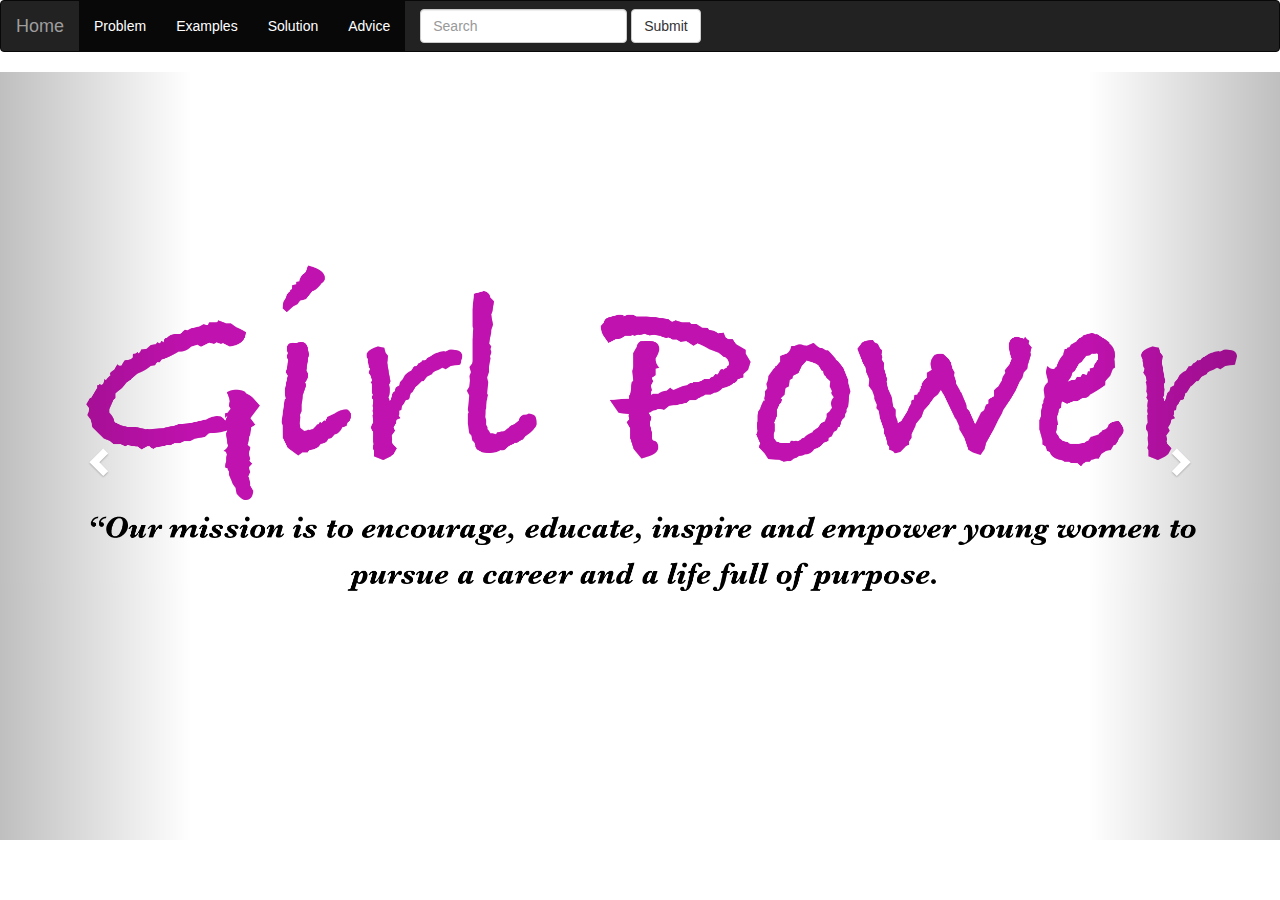
<file: index.html>
<!DOCTYPE html>
<html> 
<head>
<title> GIRL POWER </title>
  <meta charset="utf-8">
  <meta name="viewport" content="width=device-width, initial-scale=1">
  <link rel="stylesheet" href="https://maxcdn.bootstrapcdn.com/bootstrap/3.3.7/css/bootstrap.min.css">
  <script src="https://ajax.googleapis.com/ajax/libs/jquery/3.2.1/jquery.min.js"></script>
  <script src="https://maxcdn.bootstrapcdn.com/bootstrap/3.3.7/js/bootstrap.min.js"></script>
<link rel="stylesheet" type="text/css" href="css/index.css">
</head>
<body>
<div id="index">
<nav class="navbar navbar-inverse">
  <div class="container-fluid">
    <!-- Brand and toggle get grouped for better mobile display -->
    <div class="navbar-header">
      <button type="button" class="navbar-toggle collapsed" data-toggle="collapse" data-target="#bs-example-navbar-collapse-1" aria-expanded="false">
        <span class="sr-only">Toggle navigation</span>
        <span class="icon-bar"></span>
        <span class="icon-bar"></span>
        <span class="icon-bar"></span>
      </button>
      <a class="navbar-brand" href="index.html" class="active">Home</a>
    </div>

    <!-- Collect the nav links, forms, and other content for toggling -->
    <div class="collapse navbar-collapse" id="bs-example-navbar-collapse-1">
      <ul class="nav navbar-nav">
        <li class="active" ><a href="Problem.html">Problem <span class="sr-only">(current)</span></a></li>
        <li class="active"><a href="examples.html">Examples</a></li>
        <li class="active"><a href="Solution.html">Solution</a></li>
        <li class="active"><a href="advice.html">Advice</a></li>
 
      </ul>
      <form class="navbar-form navbar-left">
        <div class="form-group">
          <input type="text" class="form-control" placeholder="Search">
        </div>
        <button type="submit" class="btn btn-default">Submit</button>
      </form>
      <ul class="nav navbar-nav navbar-right">
       
   
      </ul>
    </div><!-- /.navbar-collapse -->
  </div><!-- /.container-fluid -->
</nav>




<!--this is sliding part-->
<div id="myCarousel" class="carousel slide" data-ride="carousel">
  <!-- Indicators -->
  <ol class="carousel-indicators">
    <li data-target="#myCarousel" data-slide-to="0" class="active"></li>
    <li data-target="#myCarousel" data-slide-to="1"></li>
    <li data-target="#myCarousel" data-slide-to="2"></li>
  </ol>

  <!-- Wrapper for slides -->
  <div class="carousel-inner">
<div class="item active">
      <img src="images/maya.png" alt=" Oprah Winfery" style=" width: 100%; height: 100%;">
    </div>
    <div class="item">
      <img src="images/IMG_1.jpg" alt=" Oprah Winfery" style=" width: 100%; height: 100%;">
    </div>

    <div class="item">
      <img src="images/IMG_2.jpg" alt="Ellen Degeneres" style="width: 100%;">
    </div>

    <div class="item">
      <img src="images/IMG_3.jpg" alt="Emma Watson" style="width: 100%;">
    </div>

      <div class="item">
      <img src="images/IMG_4.jpg" alt="Michelle Obama" style="width: 100%;">
    </div>

    <div class="item">
      <img src="images/IMG_6.jpg" alt="Malala" style="width: 100%;">
    </div>

  </div>

  <!-- Left and right controls -->
  <a class="left carousel-control" href="#myCarousel" data-slide="prev">
    <span class="glyphicon glyphicon-chevron-left"></span>
    <span class="sr-only">Previous</span>
  </a>
  <a class="right carousel-control" href="#myCarousel" data-slide="next">
    <span class="glyphicon glyphicon-chevron-right"></span>
    <span class="sr-only">Next</span>
  </a>
</div>

</div>
</body>
</html>
</file>
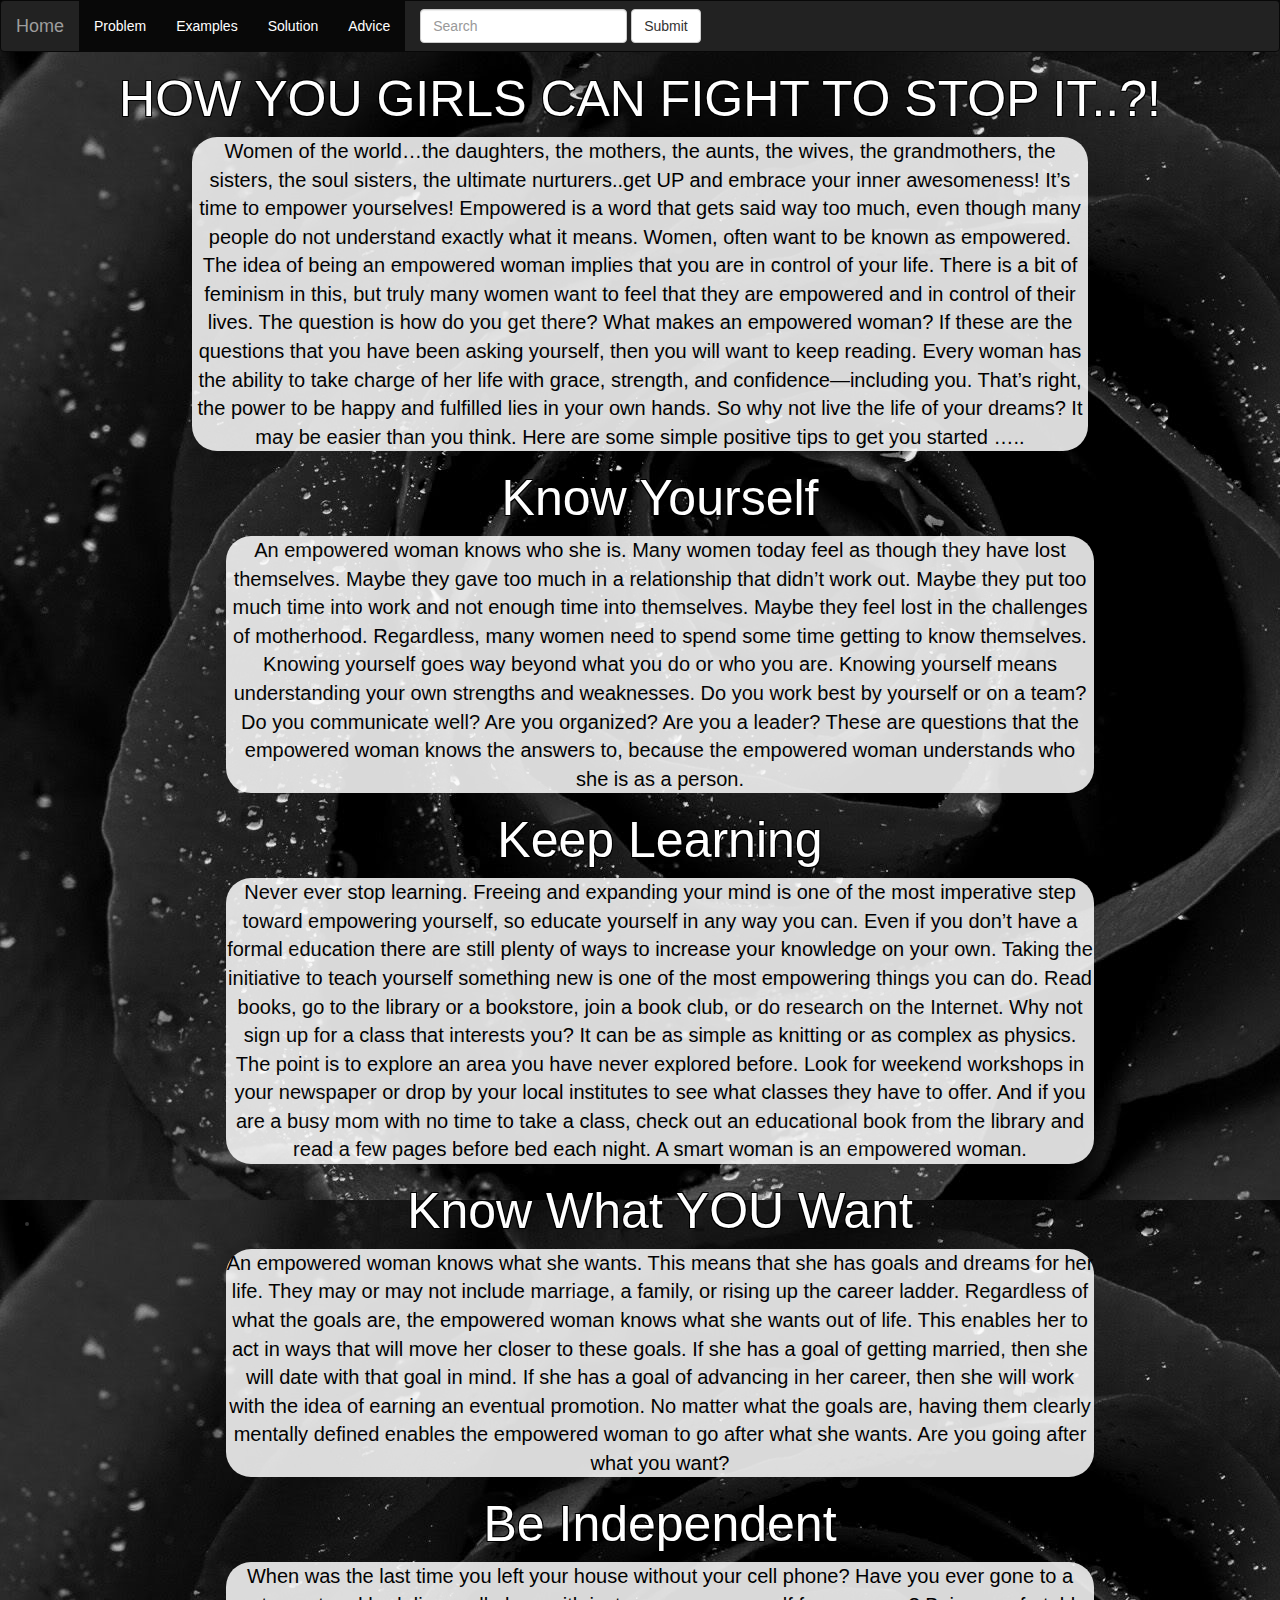
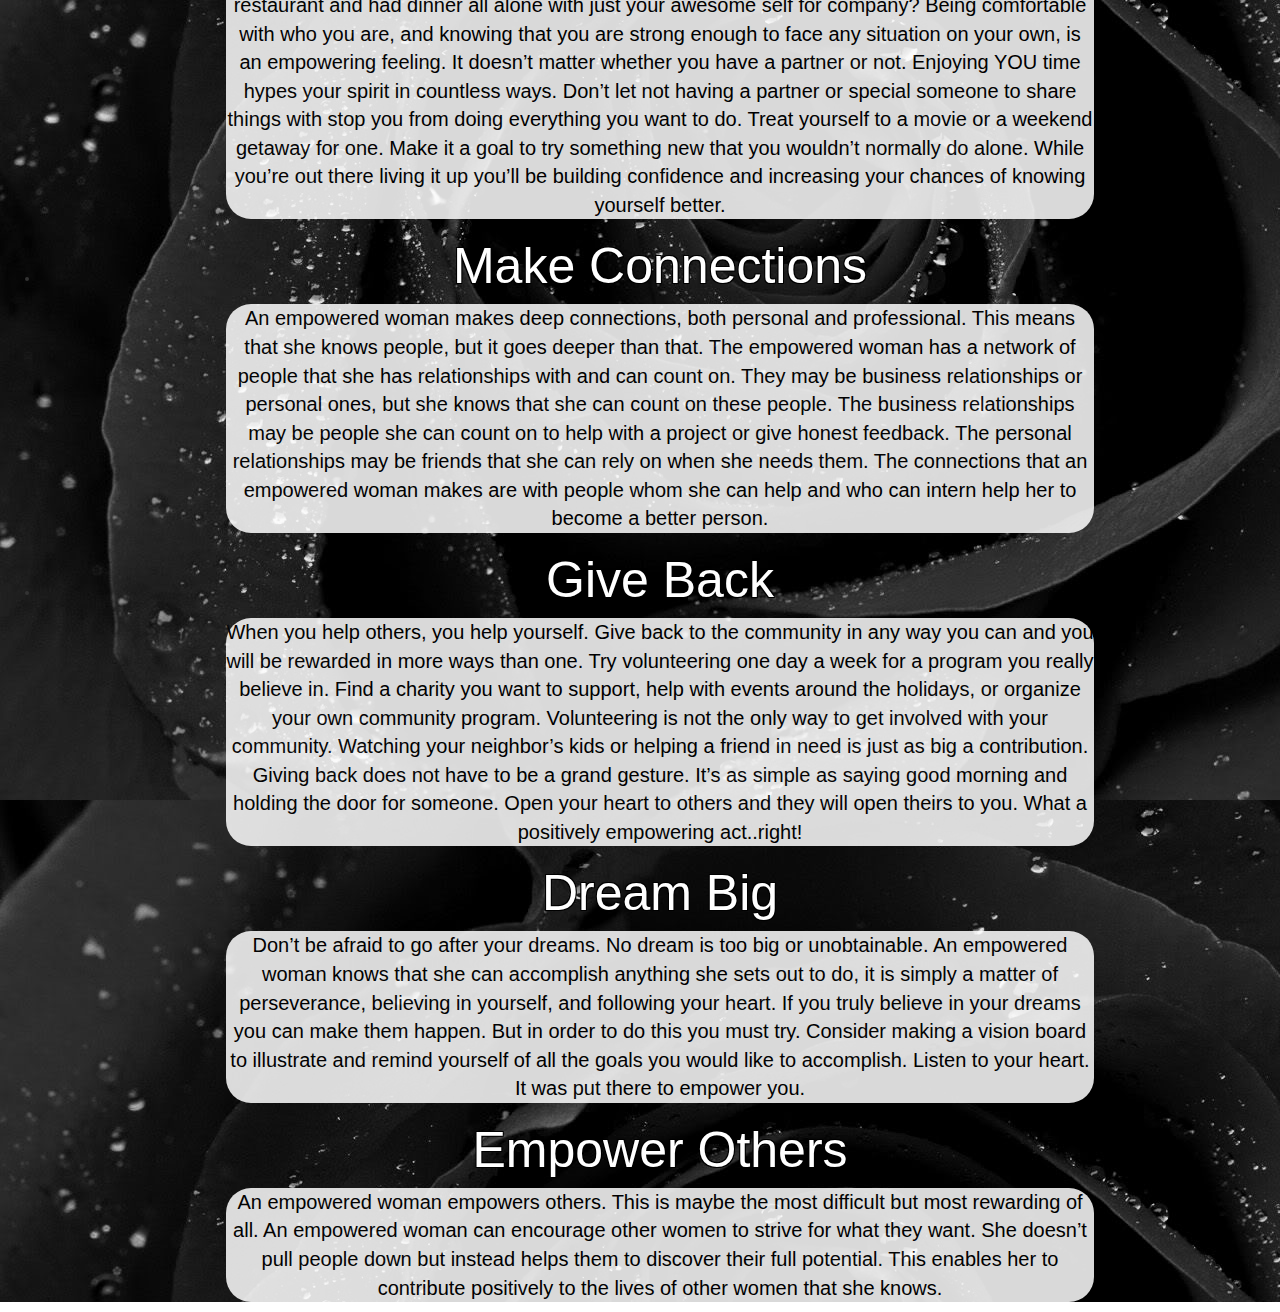
<file: advice.html>
<!DOCTYPE html>
<html> 
<head>
<title> GIRL POWER </title>
  <meta charset="utf-8">
  <meta name="viewport" content="width=device-width, initial-scale=1">
  <link rel="stylesheet" href="https://maxcdn.bootstrapcdn.com/bootstrap/3.3.7/css/bootstrap.min.css">
  <script src="https://ajax.googleapis.com/ajax/libs/jquery/3.2.1/jquery.min.js"></script>
  <script src="https://maxcdn.bootstrapcdn.com/bootstrap/3.3.7/js/bootstrap.min.js"></script>
<link rel="stylesheet" type="text/css" href="css/index.css">
</head>
<body>
<div id="advice">
<nav class="navbar navbar-inverse">
  <div class="container-fluid">
    <!-- Brand and toggle get grouped for better mobile display -->
    <div class="navbar-header">
      <button type="button" class="navbar-toggle collapsed" data-toggle="collapse" data-target="#bs-example-navbar-collapse-1" aria-expanded="false">
        <span class="sr-only">Toggle navigation</span>
        <span class="icon-bar"></span>
        <span class="icon-bar"></span>
        <span class="icon-bar"></span>
      </button>
      <a class="navbar-brand" href="index.html" class="active">Home</a>
    </div>

    <!-- Collect the nav links, forms, and other content for toggling -->
    <div class="collapse navbar-collapse" id="bs-example-navbar-collapse-1">
      <ul class="nav navbar-nav">
        <li class="active" ><a href="Problem.html">Problem <span class="sr-only">(current)</span></a></li>
        <li class="active"><a href="examples.html">Examples</a></li>
        <li class="active"><a href="Solution.html">Solution</a></li>
        <li class="active"><a href="advice.html">Advice</a></li>
 
      </ul>
      <form class="navbar-form navbar-left">
        <div class="form-group">
          <input type="text" class="form-control" placeholder="Search">
        </div>
        <button type="submit" class="btn btn-default">Submit</button>
      </form>
      <ul class="nav navbar-nav navbar-right">
       
   
      </ul>
    </div><!-- /.navbar-collapse -->
  </div><!-- /.container-fluid -->
</nav>
<h2 id="t1"> <center> HOW YOU GIRLS CAN FIGHT TO STOP IT..?! </center> </h2>
<center> <p class="intro">  Women of the world…the daughters, the mothers, the aunts, the wives, the grandmothers, the sisters, the soul sisters, the ultimate nurturers..get UP and embrace your inner awesomeness! It’s time to empower yourselves!

Empowered is a word that gets said way too much, even though many people do not understand exactly what it means. Women, often want to be known as empowered. The idea of being an empowered woman implies that you are in control of your life. There is a bit of feminism in this, but truly many women want to feel that they are empowered and in control of their lives. The question is how do you get there? What makes an empowered woman? If these are the questions that you have been asking yourself, then you will want to keep reading.

Every woman has the ability to take charge of her life with grace, strength, and confidence—including you. That’s right, the power to be happy and fulfilled lies in your own hands. So why not live the life of your dreams? It may be easier than you think.

Here are some simple positive tips to get you started ….. </p> </center>
<center> <ul>
    <li> <h3 id="t1"> Know Yourself </h3> </li>
    <p class="tp1"> An empowered woman knows who she is. Many women today feel as though they have lost themselves. Maybe they gave too much in a relationship that didn’t work out. Maybe they put too much time into work and not enough time into themselves. Maybe they feel lost in the challenges of motherhood. Regardless, many women need to spend some time getting to know themselves. Knowing yourself goes way beyond what you do or who you are. Knowing yourself means understanding your own strengths and weaknesses. Do you work best by yourself or on a team? Do you communicate well? Are you organized? Are you a leader? These are questions that the empowered woman knows the answers to, because the empowered woman understands who she is as a person.
 </p>
    <li> <h3 id="t1"> Keep Learning </h3> </li>
    <p class="tp2"> Never ever stop learning. Freeing and expanding your mind is one of the most imperative step toward empowering yourself, so educate yourself in any way you can. Even if you don’t have a formal education there are still plenty of ways to increase your knowledge on your own. Taking the initiative to teach yourself something new is one of the most empowering things you can do. Read books, go to the library or a bookstore, join a book club, or do research on the Internet. Why not sign up for a class that interests you? It can be as simple as knitting or as complex as physics. The point is to explore an area you have never explored before. Look for weekend workshops in your newspaper or drop by your local institutes to see what classes they have to offer. And if you are a busy mom with no time to take a class, check out an educational book from the library and read a few pages before bed each night. A smart woman is an empowered woman. 
</p>
    <li> <h3 id="t1"> Know What YOU Want </h3> </li>
    <p class="tp3"> An empowered woman knows what she wants. This means that she has goals and dreams for her life. They may or may not include marriage, a family, or rising up the career ladder. Regardless of what the goals are, the empowered woman knows what she wants out of life. This enables her to act in ways that will move her closer to these goals. If she has a goal of getting married, then she will date with that goal in mind. If she has a goal of advancing in her career, then she will work with the idea of earning an eventual promotion. No matter what the goals are, having them clearly mentally defined enables the empowered woman to go after what she wants. Are you going after what you want?
</p>
    <li> <h3 id="t1"> Be Independent </h3> </li>
    <p class="tp4"> When was the last time you left your house without your cell phone? Have you ever gone to a restaurant and had dinner all alone with just your awesome self for company? Being comfortable with who you are, and knowing that you are strong enough to face any situation on your own, is an empowering feeling. It doesn’t matter whether you have a partner or not. Enjoying YOU time hypes your spirit in countless ways. Don’t let not having a partner or special someone to share things with stop you from doing everything you want to do. Treat yourself to a movie or a weekend getaway for one. Make it a goal to try something new that you wouldn’t normally do alone. While you’re out there living it up you’ll be building confidence and increasing your chances of knowing yourself better.
</p>
    <li> <h3 id="t1"> Make Connections </h3> </li>
    <p class="tp5"> An empowered woman makes deep connections, both personal and professional. This means that she knows people, but it goes deeper than that. The empowered woman has a network of people that she has relationships with and can count on. They may be business relationships or personal ones, but she knows that she can count on these people. The business relationships may be people she can count on to help with a project or give honest feedback. The personal relationships may be friends that she can rely on when she needs them. The connections that an empowered woman makes are with people whom she can help and who can intern help her to become a better person.
</p>
    <li> <h3 id="t1"> Give Back </h3> </li>
    <p class="tp6"> When you help others, you help yourself. Give back to the community in any way you can and you will be rewarded in more ways than one. Try volunteering one day a week for a program you really believe in. Find a charity you want to support, help with events around the holidays, or organize your own community program. Volunteering is not the only way to get involved with your community. Watching your neighbor’s kids or helping a friend in need is just as big a contribution. Giving back does not have to be a grand gesture. It’s as simple as saying good morning and holding the door for someone. Open your heart to others and they will open theirs to you. What a positively empowering act..right!
</p>
    <li> <h3 id="t1"> Dream Big </h3> </li>
    <p class="tp7"> Don’t be afraid to go after your dreams. No dream is too big or unobtainable. An empowered woman knows that she can accomplish anything she sets out to do, it is simply a matter of perseverance, believing in yourself, and following your heart. If you truly believe in your dreams you can make them happen. But in order to do this you must try. Consider making a vision board to illustrate and remind yourself of all the goals you would like to accomplish. Listen to your heart. It was put there to empower you.
</p>
    <li> <h3 id="t1"> Empower Others </h3> </li>
    <p class="tp8"> An empowered woman empowers others. This is maybe the most difficult but most rewarding of all. An empowered woman can encourage other women to strive for what they want. She doesn’t pull people down but instead helps them to discover their full potential. This enables her to contribute positively to the lives of other women that she knows.
</p>    

</ul></center>
</div>
</body>
</html>
</file>
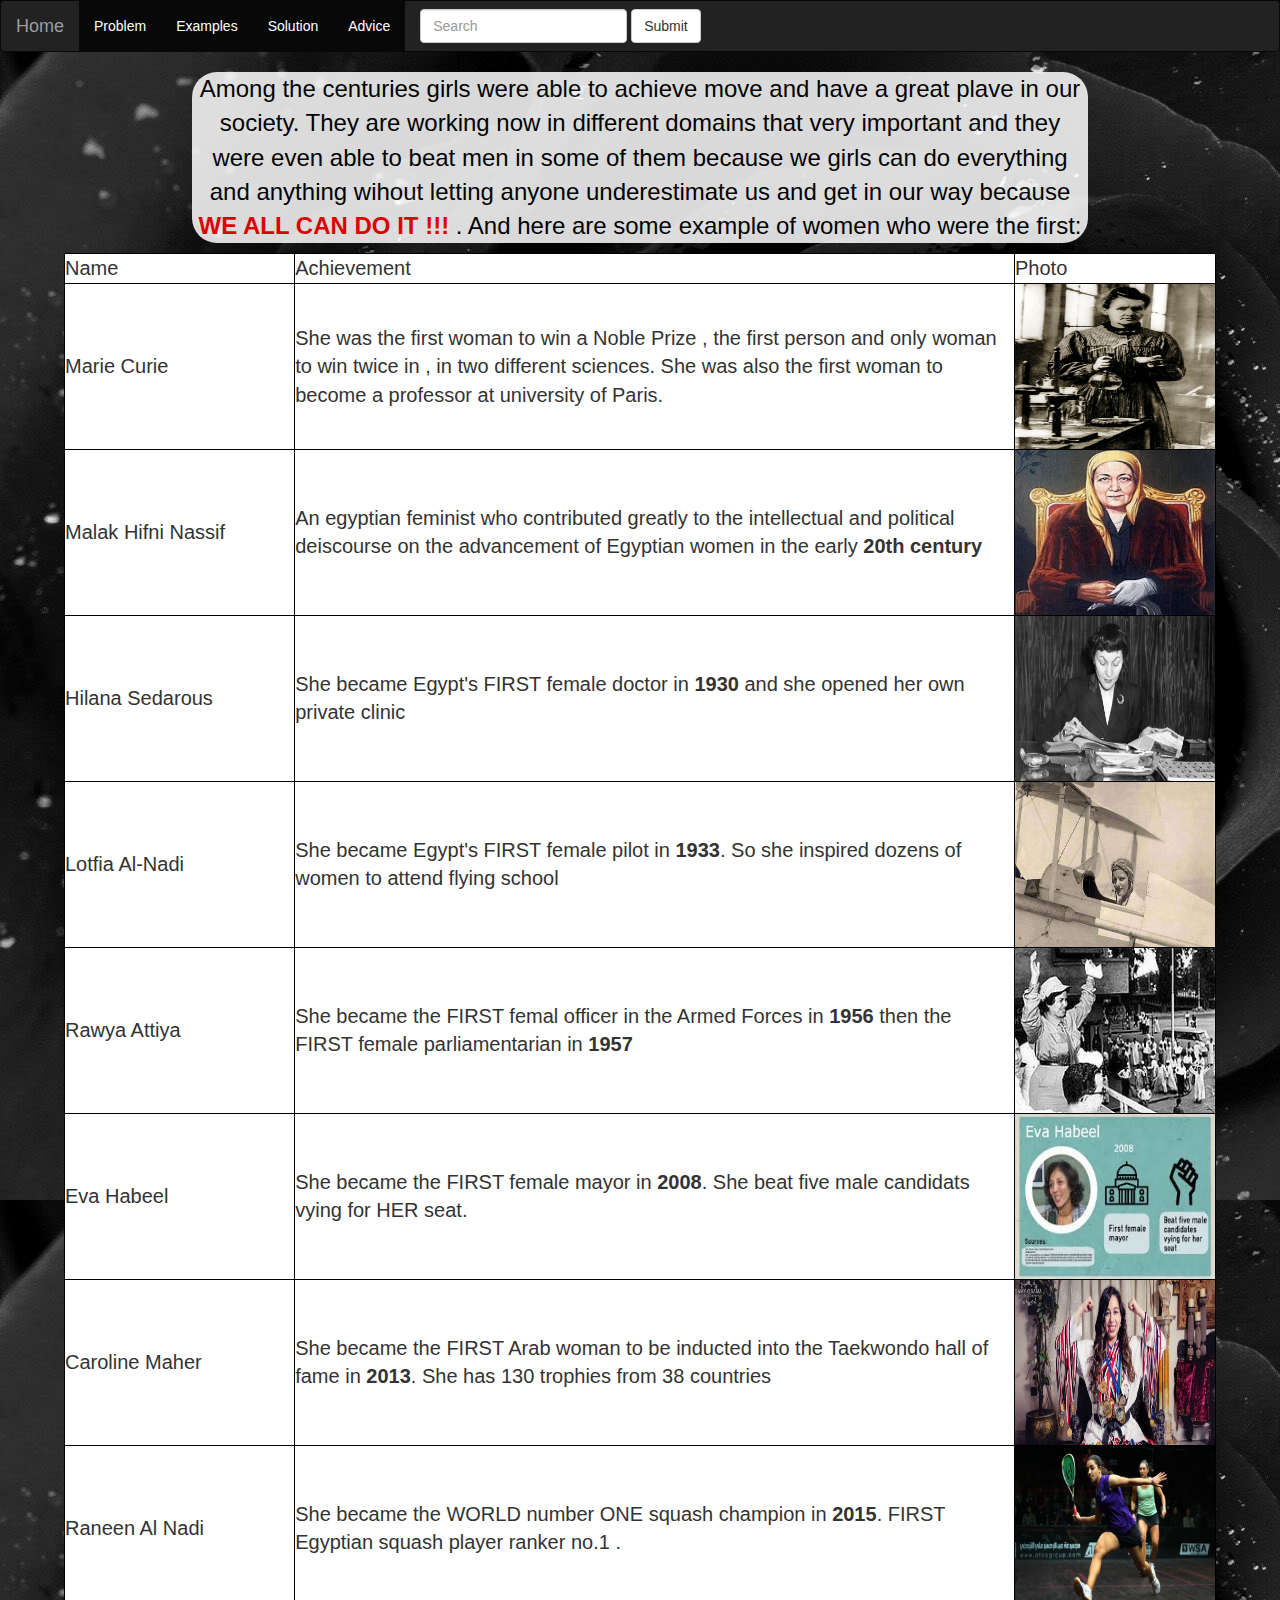
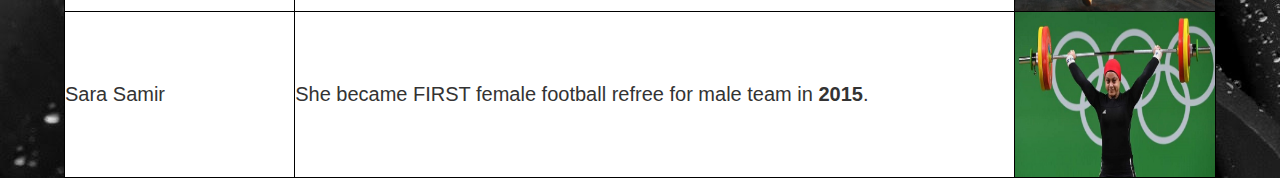
<file: examples.html>
<!DOCTYPE html>
<html> 
<head>
<title> GIRL POWER </title>
  <link rel="stylesheet" type="text/css" href="css/bootstrap.css">
<script type="text/javascript" src="js/bootstrap.min.js"></script>
<link rel="stylesheet" type="text/css" href="css/index.css">
</head>
<body>
<div id="example">
<nav class="navbar navbar-inverse">
  <div class="container-fluid">
    <!-- Brand and toggle get grouped for better mobile display -->
    <div class="navbar-header">
      <button type="button" class="navbar-toggle collapsed" data-toggle="collapse" data-target="#bs-example-navbar-collapse-1" aria-expanded="false">
        <span class="sr-only">Toggle navigation</span>
        <span class="icon-bar"></span>
        <span class="icon-bar"></span>
        <span class="icon-bar"></span>
      </button>
      <a class="navbar-brand" href="index.html" class="active">Home</a>
    </div>

    <!-- Collect the nav links, forms, and other content for toggling -->
    <div class="collapse navbar-collapse" id="bs-example-navbar-collapse-1">
      <ul class="nav navbar-nav">
        <li class="active" ><a href="Problem.html">Problem <span class="sr-only">(current)</span></a></li>
        <li class="active"><a href="examples.html">Examples</a></li>
        <li class="active"><a href="Solution.html">Solution</a></li>
        <li class="active"><a href="advice.html">Advice</a></li>
 
      </ul>
      <form class="navbar-form navbar-left">
        <div class="form-group">
          <input type="text" class="form-control" placeholder="Search">
        </div>
        <button type="submit" class="btn btn-default">Submit</button>
      </form>
      <ul class="nav navbar-nav navbar-right">
       
   
      </ul>
    </div><!-- /.navbar-collapse -->
  </div><!-- /.container-fluid -->
</nav>

<div id="pic5">
<center> <p id="ex1">
  Among the centuries girls were able to achieve move and have a great plave in our society. They are working now in different domains that very important and they were even able to beat men in some of them because we girls can do everything and anything wihout letting anyone underestimate us and get in our way because 
<strong class="imp"> WE ALL CAN DO IT !!! </strong>. 
And here are some example of women who were the first:
</p></center>
<center> <table>
<tr>
   <td class="colomn1"> Name </td>
   <td> Achievement </td>
   <td> Photo </td>
</tr>
<tr>
   <td  class="colomn1"> Marie Curie </td>
   <td> She was the first woman to win a Noble Prize , the first person and only woman to win twice in , in two different sciences. She was also the first woman 
        to become a professor at university of Paris. </td>
   <td> <img src="images/Marie curie.jpg" style="width:200px;height:165px"/> </td>
</tr>
<tr>
   <td class="colomn1" > Malak Hifni Nassif </td>
   <td> An egyptian feminist who contributed greatly to the intellectual and political deiscourse on the advancement of Egyptian women in the early <strong>20th century</strong> </td>
   <td> <img src="images/Malak Hifni.jpg" style= "width:200px;height:165px"/> </td>
</tr>
<tr>
   <td class="colomn1"> Hilana Sedarous </td>
   <td> She became Egypt's FIRST female doctor in <strong>1930</strong> and she opened her own private clinic </td>
   <td> <img src="images/Hilana Sedarous.jpg" style="width:200px;height:165px"/> </td>
</tr>
<tr>
   <td class="colomn1"> Lotfia Al-Nadi </td>
   <td> She became Egypt's FIRST female pilot in <strong>1933</strong>. So she inspired dozens of women to attend flying school </td>
   <td> <img src="images/Lotfia elnadi.jpg" style="width:200px;height:165px"/> </td>
</tr>
<tr>
   <td class="colomn1"> Rawya Attiya </td>
   <td> She became the FIRST femal officer in the Armed Forces in <strong>1956</strong> then the FIRST female parliamentarian in <strong>1957</strong> </td>
   <td> <img src="images/Rawya Attiya.jpg" style="width:200px;height:165px"/> </td>
</tr>
<tr>
   <td class="colomn1"> Eva Habeel </td>
   <td> She became the FIRST female mayor in <strong>2008</strong>. She beat five male candidats vying for HER seat. </td>
   <td> <img src="images/Eva habeel.jpg" style="width:200px;height:165px"/> </td>
</tr>
<tr>
   <td class="colomn1"> Caroline Maher </td>
   <td> She became the FIRST Arab woman to be inducted into the Taekwondo hall of fame in <strong>2013</strong>. She has 130 trophies from 38 countries </td>
   <td> <img src="images/caroline maher.jpg" style="width:200px;height:165px"/> </td>
</tr>
<tr>
   <td class="colomn1"> Raneen Al Nadi </td>
   <td> She became the WORLD number ONE squash champion in <strong>2015</strong>. FIRST Egyptian squash player ranker no.1 . </td>
   <td> <img src="images/raneem.jpg" style="width:200px;height:165px"/> </td>
</tr>
<tr>
   <td class="colomn1"> Sara Samir </td>
   <td> She became FIRST female football refree for male team in <strong>2015</strong>. </td>
   <td> <img src="images/sara samir.jpg" style="width:200px;height:165px"/> </td>
</tr>
</center></table>
</center>
</div>
</body>
</html>
</file>
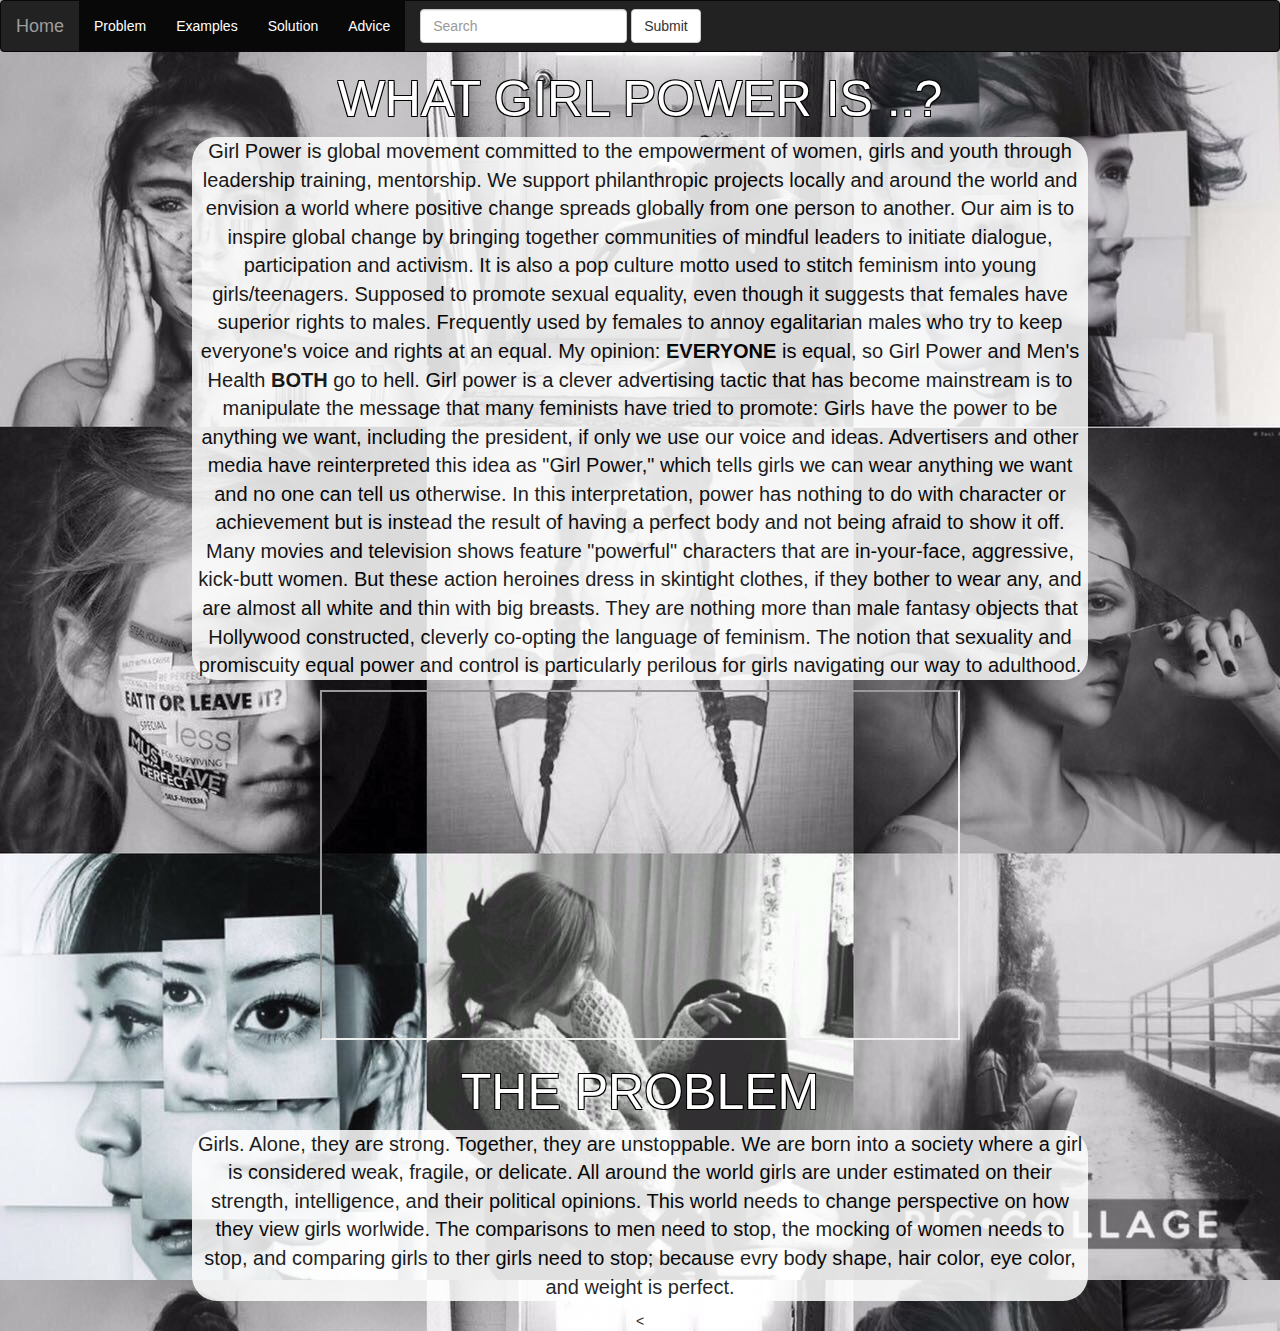
<file: Problem.html>
<!DOCTYPE html>
<html> 
<head>
<title> GIRL POWER </title>
  <meta charset="utf-8">
  <meta name="viewport" content="width=device-width, initial-scale=1">
  <link rel="stylesheet" href="https://maxcdn.bootstrapcdn.com/bootstrap/3.3.7/css/bootstrap.min.css">
  <script src="https://ajax.googleapis.com/ajax/libs/jquery/3.2.1/jquery.min.js"></script>
  <script src="https://maxcdn.bootstrapcdn.com/bootstrap/3.3.7/js/bootstrap.min.js"></script>
<link rel="stylesheet" type="text/css" href="css/index.css">
</head>
<body>
<div id="problem">
<nav class="navbar navbar-inverse">
  <div class="container-fluid">
    <!-- Brand and toggle get grouped for better mobile display -->
    <div class="navbar-header">
      <button type="button" class="navbar-toggle collapsed" data-toggle="collapse" data-target="#bs-example-navbar-collapse-1" aria-expanded="false">
        <span class="sr-only">Toggle navigation</span>
        <span class="icon-bar"></span>
        <span class="icon-bar"></span>
        <span class="icon-bar"></span>
      </button>
      <a class="navbar-brand" href="index.html" class="active">Home</a>
    </div>

    <!-- Collect the nav links, forms, and other content for toggling -->
    <div class="collapse navbar-collapse" id="bs-example-navbar-collapse-1">
      <ul class="nav navbar-nav">
        <li class="active" ><a href="Problem.html">Problem <span class="sr-only">(current)</span></a></li>
        <li class="active"><a href="examples.html">Examples</a></li>
        <li class="active"><a href="Solution.html">Solution</a></li>
        <li class="active"><a href="advice.html">Advice</a></li>
 
      </ul>
      <form class="navbar-form navbar-left">
        <div class="form-group">
          <input type="text" class="form-control" placeholder="Search">
        </div>
        <button type="submit" class="btn btn-default">Submit</button>
      </form>
      <ul class="nav navbar-nav navbar-right">
       
   
      </ul>
    </div><!-- /.navbar-collapse -->
  </div><!-- /.container-fluid -->
</nav>
<h2 id="t1"> <center> WHAT GIRL POWER IS ..? </center> </h2>
<center> <p class="def"> 
Girl Power is global movement committed to the empowerment of women, girls and youth through leadership training, mentorship. We support philanthropic projects locally and around the world and envision a world where positive change spreads globally from one person to another. Our aim is to inspire global change by bringing together communities of mindful leaders to initiate dialogue, participation and activism. It is also a pop culture motto used to stitch feminism into young girls/teenagers. Supposed to promote sexual equality, even though it suggests that females have superior rights to males. Frequently used by females to annoy egalitarian males who try to keep everyone's voice and rights at an equal. My opinion: <strong>EVERYONE</strong> is equal, so Girl Power and Men's Health <strong>BOTH</strong> go to hell. Girl power is a clever advertising tactic that has become mainstream is to manipulate the message that many feminists have tried to promote: Girls have the power to be anything we want, including the president, if only we use our voice and ideas. Advertisers and other media have reinterpreted this idea as "Girl Power," which tells girls we can wear anything we want and no one can tell us otherwise. In this interpretation, power has nothing to do with character or achievement but is instead the result of having a perfect body and not being afraid to show it off.
Many movies and television shows feature "powerful" characters that are in-your-face, aggressive, kick-butt women. But these action heroines dress in skintight clothes, if they bother to wear any, and are almost all white and thin with big breasts. They are nothing more than male fantasy objects that Hollywood constructed, cleverly co-opting the language of feminism. The notion that sexuality and promiscuity equal power and control is particularly perilous for girls navigating our way to adulthood.
</p>
<center> <iframe width="50%" height="350" src="https://www.youtube.com/embed/XjJQBjWYDTs"> </iframe> </center>
<h2 id="t1" > <center> THE PROBLEM </center> </h2>
<center> <p class="pb1"> 
Girls. Alone, they are strong. Together, they are unstoppable. We are born into a society where a girl is considered weak, fragile, or delicate. All around the world girls are under estimated on their strength, intelligence, and their political opinions. This world needs to change perspective on how they view girls worlwide. The comparisons to men need to stop, the mocking of women needs to stop, and comparing girls to ther girls need to stop; because evry body shape, hair color, eye color, and weight is perfect.
</p> </center>
<
</div>
</div>
</body>
</html>
</file>
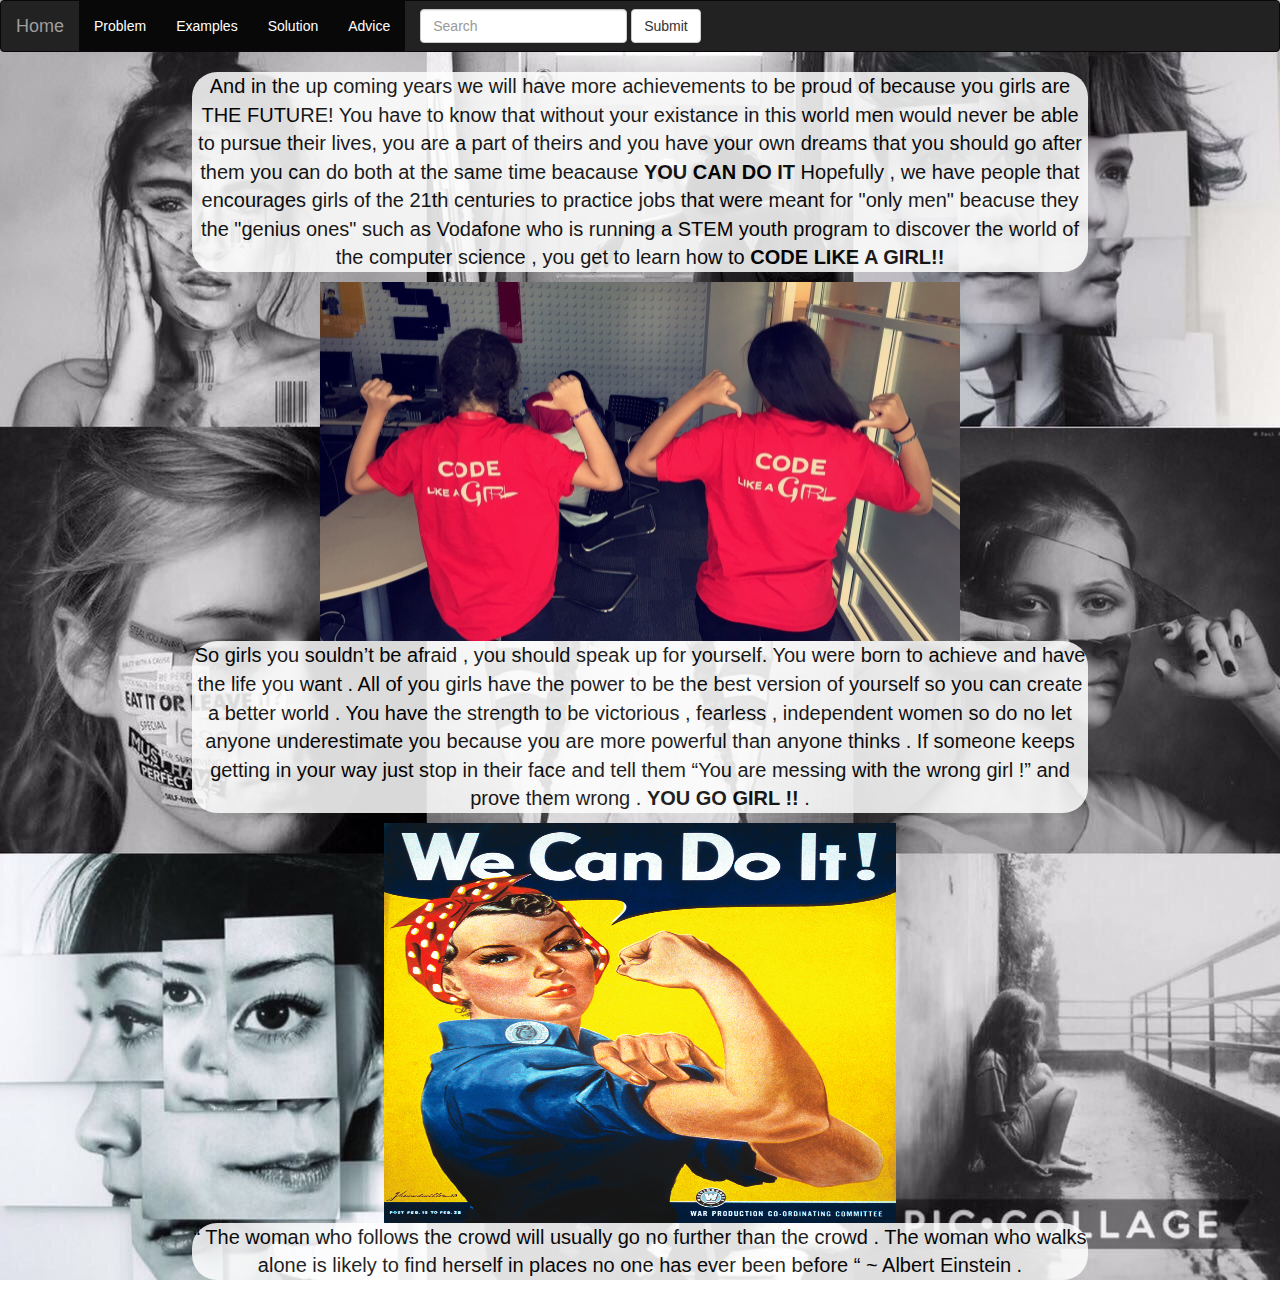
<file: Solution.html>
<!DOCTYPE html>
<html> 
<head>
<title> GIRL POWER </title>
  <meta charset="utf-8">
  <meta name="viewport" content="width=device-width, initial-scale=1">
  <link rel="stylesheet" href="https://maxcdn.bootstrapcdn.com/bootstrap/3.3.7/css/bootstrap.min.css">
  <script src="https://ajax.googleapis.com/ajax/libs/jquery/3.2.1/jquery.min.js"></script>
  <script src="https://maxcdn.bootstrapcdn.com/bootstrap/3.3.7/js/bootstrap.min.js"></script>
<link rel="stylesheet" type="text/css" href="css/index.css">
</head>
<body>
<div id="solution">

<nav class="navbar navbar-inverse">
  <div class="container-fluid">
    <!-- Brand and toggle get grouped for better mobile display -->
    <div class="navbar-header">
      <button type="button" class="navbar-toggle collapsed" data-toggle="collapse" data-target="#bs-example-navbar-collapse-1" aria-expanded="false">
        <span class="sr-only">Toggle navigation</span>
        <span class="icon-bar"></span>
        <span class="icon-bar"></span>
        <span class="icon-bar"></span>
      </button>
      <a class="navbar-brand" href="index.html" class="active">Home</a>
    </div>

    <!-- Collect the nav links, forms, and other content for toggling -->
    <div class="collapse navbar-collapse" id="bs-example-navbar-collapse-1">
      <ul class="nav navbar-nav">
        <li class="active" ><a href="Problem.html">Problem <span class="sr-only">(current)</span></a></li>
        <li class="active"><a href="examples.html">Examples</a></li>
        <li class="active"><a href="Solution.html">Solution</a></li>
        <li class="active"><a href="advice.html">Advice</a></li>
 
      </ul>
      <form class="navbar-form navbar-left">
        <div class="form-group">
          <input type="text" class="form-control" placeholder="Search">
        </div>
        <button type="submit" class="btn btn-default">Submit</button>
      </form>
      <ul class="nav navbar-nav navbar-right">
       
   
      </ul>
    </div><!-- /.navbar-collapse -->
  </div><!-- /.container-fluid -->
</nav>



<center> <p class="s1">
And in the up coming years we will have more achievements to be proud of because you girls are THE FUTURE! 
You have to know  that without your existance in this world men would never be able to pursue their lives, you are a part of theirs and you have your own dreams that you should go after them you can do both at the same time beacause <strong>YOU CAN DO IT </strong> 

Hopefully , we have people that encourages girls of the 21th centuries to practice jobs that were meant for "only men" beacuse they the "genius ones" such as Vodafone who is running a STEM youth program to discover the world of the computer science , you get to learn how to <strong> CODE LIKE A GIRL!! </strong>
</p> </center>
<center> <img src="images/Code like a girl.jpg" style="width:50%"/> </center>
<div>
<center> <p class="s2">
So girls you souldn’t be afraid , you should speak up for yourself. You were born to achieve and have the life you want . All of you girls have the power to be the best version of yourself so you can create a better world . You have the strength to be victorious , fearless , independent women so do no let anyone underestimate you because you are more powerful than anyone thinks . If someone keeps getting in your way just stop in their face and tell them <im>“You are messing with the wrong girl !”</im> and prove them wrong . <strong>YOU GO GIRL !! </strong>.
</p> </center>
<center> <img src="images/We_Can_Do_It!.jpg" style="width:40%;height:400px"/> </center>
<div>
<center> <p class="s3">
“ The woman who follows the crowd will usually go no further than the crowd . The woman who walks alone is likely to find herself in places no one has ever been before “ ~ Albert Einstein . </p> </center>
</div>
</body>
</html>
</file>
<file: css/index.css>
body #advice{

    background-image: url("../images/IMG_8.jpg");
}
body #problem{
	background-image: url("../images/Background what girl power is.jpg");
}
body #example{
	background-image: url("../images/IMG_8.jpg");
}
body #solution{
	background-image: url("../images/Background what girl power is.jpg");
}

}


.item {
	height: 500px;
}

.girl1 {    
   color: #FF1493 ;
   font-size:70px;



}
#pic2 h3 {
	font-size: 25px;
	font-style: oblique;
	color : black ;
}
#pic3 
h2 {
	font-size: 30px;
	font-style: "Times New Roman", Serif; 
	font-weight: bold ;
	color: black ;
}
#pic4 h2 {
	font-size: 30px;
	font-style: "Times New Roman", Serif; 
	font-weight: bold ;
	color: black ;
}
p {
	color:black ;
	font-size:20px;
	color: black;
}
table, th, td {
   border: 1px solid black;
}
table {
	font-size:20px;
	background:white;
	width:90%;
	height:30%;
}
#pic5 p {
	font-size:24px;
}

.colomn1 {
	width:20%;
}
.imp {
	color:red ;
}
#tips h2 {
	color:red;
	font-size:28px;
}
.def {
	background-color:white;
	width:70%;
	text-align: center ;
	color:black;
	border-radius: 25px;
	opacity: 0.85;
}

.pb1 {
	background-color:white;
	width:70%;
	text-align: center ;
	color:black;
	border-radius: 25px;
	opacity: 0.85;
}
 #t1{
	font-size:50px;
	color:white;
	text-shadow: 
	-1px -1px 0 #000,
	1px -1px 0 #000,
	-1px 1px 0 #000,
	1px 1px 0 #000;
}

.intro {
	background-color:white;
	width:70%;
	text-align: center ;
	color:black;
	border-radius: 25px;
	opacity: 0.85;

}
.tp1 {
	background-color:white;
	width:70%;
	text-align: center ;
	color:black;
	border-radius: 25px;
	opacity: 0.85;
}


.tp2 {
	background-color:white;
	width:70%;
	text-align: center ;
	color:black;
	border-radius: 25px;
	opacity: 0.85;
}
.tp3 {
	background-color:white;
	width:70%;
	text-align: center ;
	color:black;
	border-radius: 25px;
	opacity: 0.85;
}
.tp4 {
	background-color:white;
	width:70%;
	text-align: center ;
	color:black;
	border-radius: 25px;
	opacity: 0.85;
}
.tp5{
	background-color:white;
	width:70%;
	text-align: center ;
	color:black;
	border-radius: 25px;
	opacity: 0.85;
}
.tp6{
	background-color:white;
	width:70%;
	text-align: center ;
	color:black;
	border-radius: 25px;
	opacity: 0.85;
}
.tp7{ 
	background-color:white;
	width:70%;
	text-align: center ;
	color:black;
	border-radius: 25px;
	opacity: 0.85;
}
.tp8{
	background-color:white;
	width:70%;
	text-align: center ;
	color:black;
	border-radius: 25px;
	opacity: 0.85;
}
.s1 {
	background-color:white;
	width:70%;
	text-align: center ;
	color:black;
	border-radius: 25px;
	opacity: 0.85;
}
.s2 {
	background-color:white;
	width:70%;
	text-align: center ;
	color:black;
	border-radius: 25px;
	opacity: 0.85;
}
.s3 {
	background-color:white;
	width:70%;
	text-align: center ;
	color:black;
	border-radius: 25px;
	opacity: 0.85;
}
#ex1{
	background-color:white;
	width:70%;
	text-align: center ;
	color:black;
	border-radius: 25px;
	opacity: 0.85;
}
</file>
